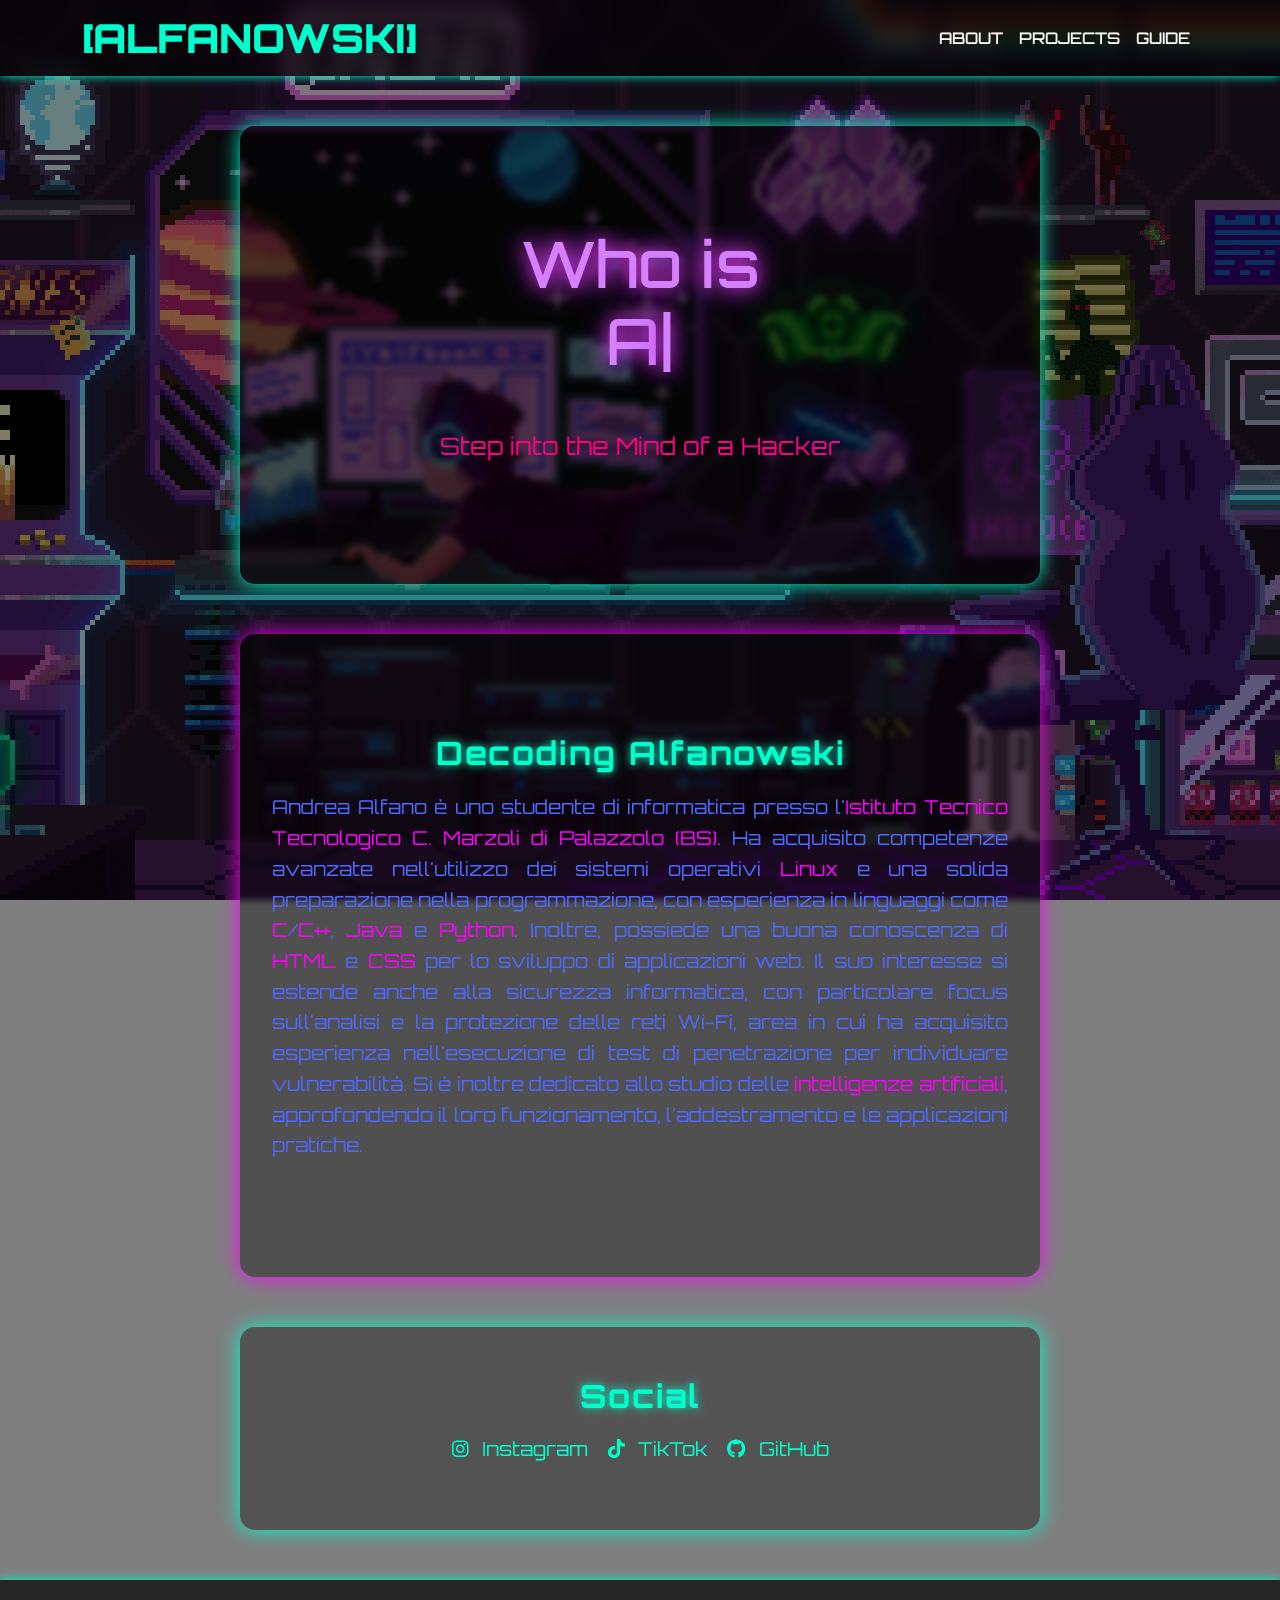
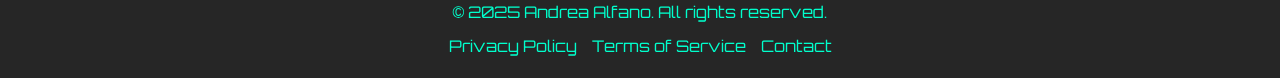
<file: pages/about.html>
<!DOCTYPE html>
<html lang="it">
<head>
    <meta charset="UTF-8">
    <meta name="viewport" content="width=device-width, initial-scale=1.0"> <!-- Meta tag viewport -->
    <title>Alfanowski - About</title>
    <link rel="icon" type="image/x-icon" href="../images/hacker.ico">
    <link rel="stylesheet" type="text/css" href="../css/cyberStyle.css">
    <link href="https://fonts.googleapis.com/css2?family=Orbitron:wght@400;700&display=swap" rel="stylesheet">
    <link href="https://cdn.jsdelivr.net/npm/bootstrap@5.3.0-alpha1/dist/css/bootstrap.min.css" rel="stylesheet">
    <link rel="stylesheet" href="https://cdnjs.cloudflare.com/ajax/libs/font-awesome/5.15.4/css/all.min.css">
    <script src="../js/hero.js"></script>
    <script src="../js/terminale.js"></script>
</head>
<body class="cyberpunk">
    <body class="cyberpunk">
       <!-- Navbar -->
       <nav class="navbar navbar-expand-lg navbar-dark bg-blurTransparent sticky-top">
        <div class="container">
            <a class="logo" href="../index.html">[Alfanowski]</a>
            <button class="navbar-toggler" type="button" data-bs-toggle="collapse" data-bs-target="#navbarNav" aria-controls="navbarNav" aria-expanded="false" aria-label="Toggle navigation">
                <span class="navbar-toggler-icon"></span>
            </button>
            <div class="collapse navbar-collapse" id="navbarNav">
                <ul class="navbar-nav ms-auto">
                    <li class="nav-item">
                        <a class="nav-link" href="about.html">ABOUT</a>
                    </li>
                    <li class="nav-item">
                        <a class="nav-link" href="projects.html">PROJECTS</a>
                    </li>
                    <li class="nav-item">
                        <a class="nav-link" href="guide.html">GUIDE</a>
                    </li>
                </ul>
            </div>
        </div>
        </nav>

    <!-- Hero Section -->
    <header class="hero">
        <h1 class="hero-title">
            <div id="typed-container">
                <span id="typed-text"></span><span class="cursor">|</span>
            </div>
        </h1>
        <p class="hero-subtitle">Step into the Mind of a Hacker</p>
    </header>

<!-- About Section -->
<section id="whoami" class="about-section">
    <div class="container">
        <h2 class="index">Decoding Alfanowski</h2>
        <p class="txt">
            Andrea Alfano è uno studente di informatica presso l'<a class="collegamenti" href="https://www.istitutomarzoli.edu.it">Istituto Tecnico Tecnologico C. Marzoli di Palazzolo (BS)</a>. Ha acquisito competenze avanzate nell'utilizzo dei sistemi operativi <a class="collegamenti" href="https://it.wikipedia.org/wiki/Linux">Linux</a> e una solida preparazione nella programmazione, con esperienza in linguaggi come <a class="collegamenti" href="https://it.wikipedia.org/wiki/C_(linguaggio_di_programmazione)">C</a>/<a class="collegamenti" href="https://it.wikipedia.org/wiki/C%2B%2B">C++</a>, <a class="collegamenti" href="https://it.wikipedia.org/wiki/Java_(linguaggio_di_programmazione)">Java</a> e <a class="collegamenti" href="https://it.wikipedia.org/wiki/Python">Python</a>. Inoltre, possiede una buona conoscenza di <a class="collegamenti" href="https://it.wikipedia.org/wiki/HTML">HTML</a> e <a class="collegamenti" href="https://it.wikipedia.org/wiki/CSS">CSS</a> per lo sviluppo di applicazioni web.
            Il suo interesse si estende anche alla sicurezza informatica, con particolare focus sull'analisi e la protezione delle reti Wi-Fi, area in cui ha acquisito esperienza nell'esecuzione di test di penetrazione per individuare vulnerabilità. Si è inoltre dedicato allo studio delle <a class="collegamenti" href="https://it.wikipedia.org/wiki/Intelligenza_artificiale">intelligenze artificiali</a>, approfondendo il loro funzionamento, l'addestramento e le applicazioni pratiche.
        </p>
    </div>
</section>


<!-- Social Section -->
<section class="social-section">
    <div class="container">
        <h2 class="index">Social</h2>
        <ul class="social-links">
            <li><a href="https://www.instagram.com/alfanoandreaa"><i class="fab fa-instagram"></i> Instagram</a></li>
            <li><a href="https://www.tiktok.com/@alfanoandreaa?"><i class="fab fa-tiktok"></i> TikTok</a></li>
            <li><a href="https://github.com/alfanoandrea"><i class="fab fa-github"></i> GitHub</a></li>
        </ul>
    </div>
</section>

    <!-- Footer -->
    <footer class="footer">
        <div class="container">
            <p class="footer-text">© 2025 Andrea Alfano. All rights reserved.</p>
            <ul class="footer-links">
                <li><a href="privacy.html">Privacy Policy</a></li>
                <li><a href="terms.html">Terms of Service</a></li>
                <li><a href="contact.html">Contact</a></li>
            </ul>
        </div>
    </footer>

    <script src="https://cdn.jsdelivr.net/npm/bootstrap@5.3.0-alpha1/dist/js/bootstrap.bundle.min.js"></script>

</body>
</html>
</file>
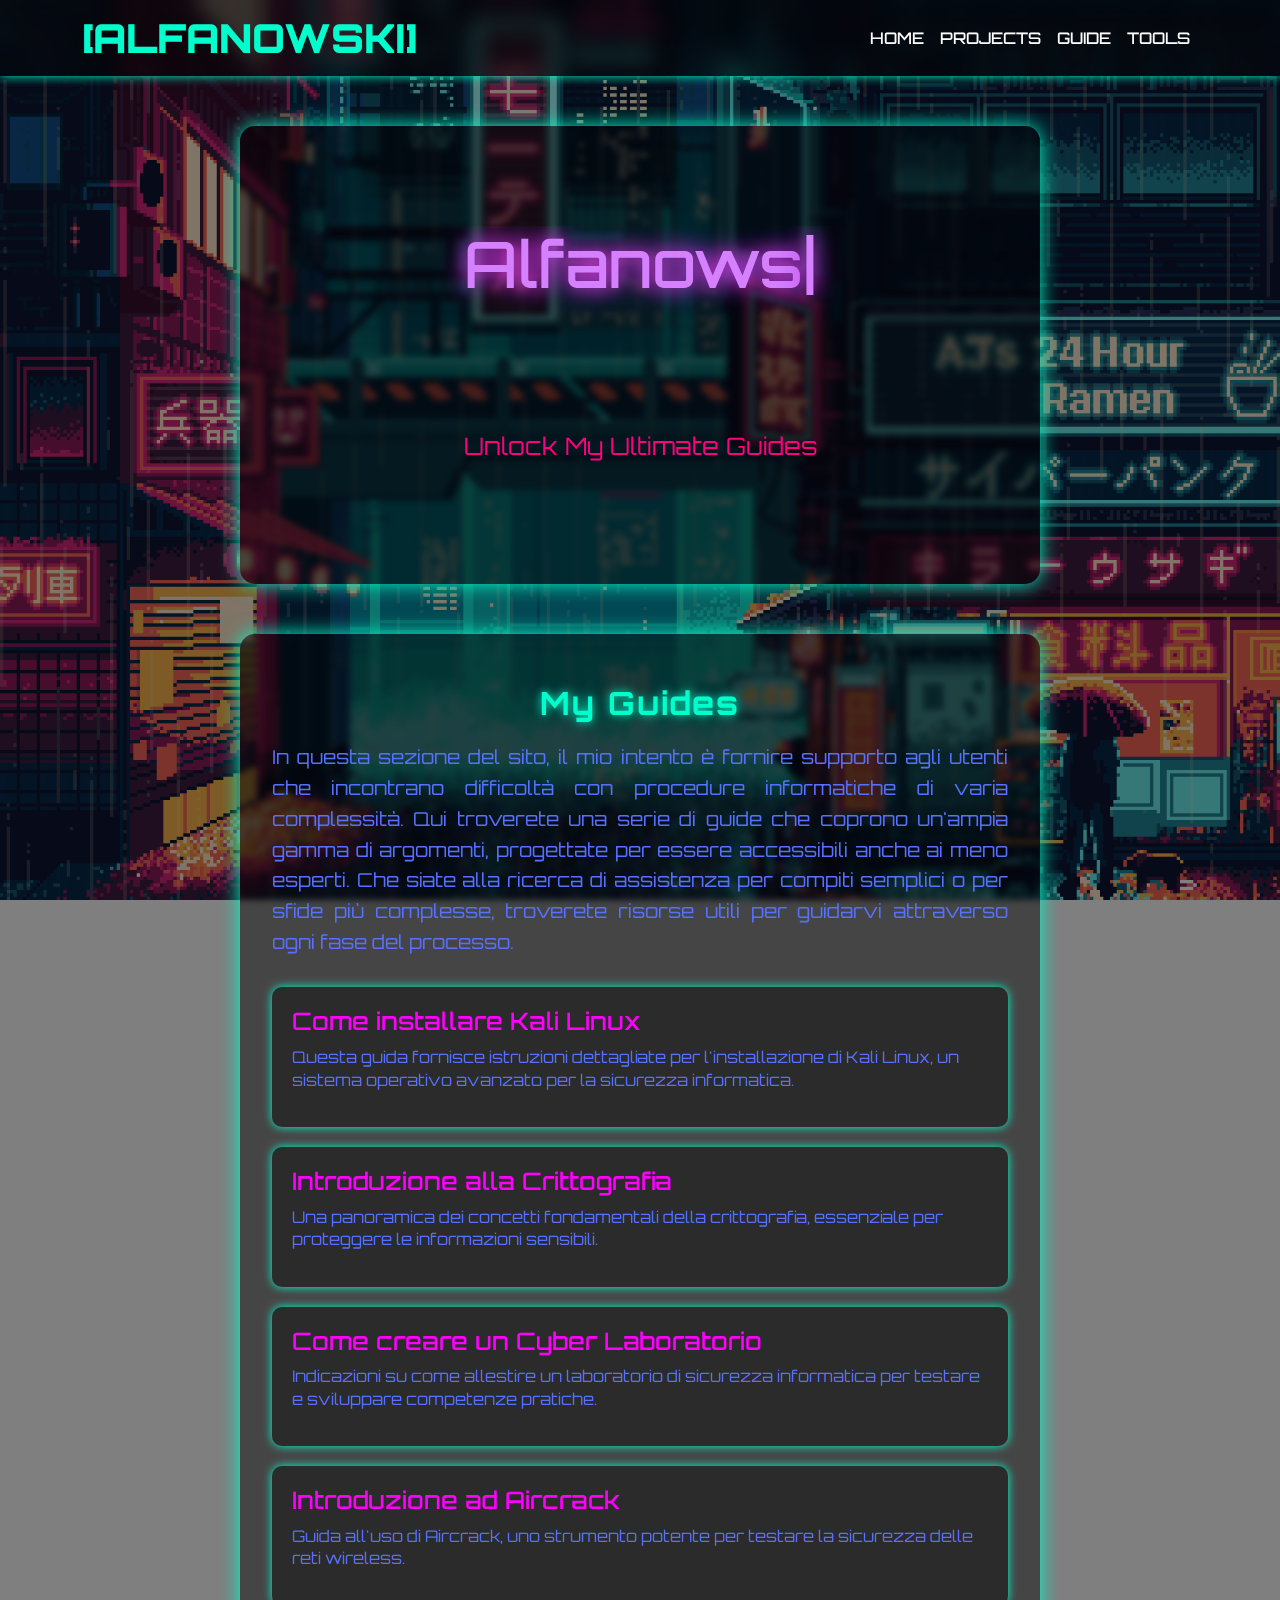
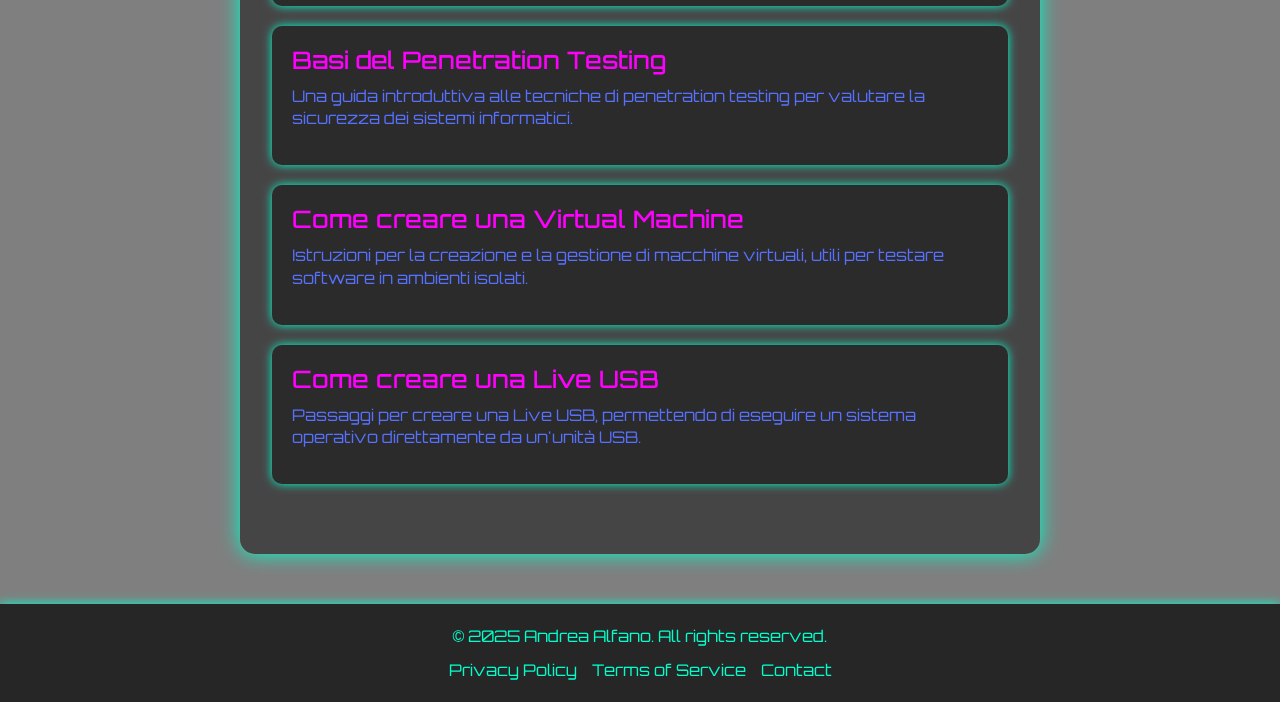
<file: pages/guide.html>
<!DOCTYPE html>
<html lang="it">
<head>
    <meta charset="UTF-8">
    <meta name="viewport" content="width=device-width, initial-scale=1.0">
    <title>Alfanowski - Guide</title>
    <link rel="icon" type="image/x-icon" href="../images/hacker.ico">
    <link rel="stylesheet" type="text/css" href="../css/cyberStyle.css">
    <link href="https://fonts.googleapis.com/css2?family=Orbitron:wght@400;700&display=swap" rel="stylesheet">
    <link href="https://cdn.jsdelivr.net/npm/bootstrap@5.3.0-alpha1/dist/css/bootstrap.min.css" rel="stylesheet">
    <link rel="stylesheet" href="https://cdnjs.cloudflare.com/ajax/libs/font-awesome/5.15.4/css/all.min.css">
</head>
<body class="cyberpunk">
    <!-- Navbar -->
    <nav class="navbar navbar-expand-lg navbar-dark bg-blurTransparent sticky-top">
        <div class="container">
            <a class="logo" href="../index.html">[Alfanowski]</a>
            <button class="navbar-toggler" type="button" data-bs-toggle="collapse" data-bs-target="#navbarNav" aria-controls="navbarNav" aria-expanded="false" aria-label="Toggle navigation">
                <span class="navbar-toggler-icon"></span>
            </button>
            <div class="collapse navbar-collapse" id="navbarNav">
                <ul class="navbar-nav ms-auto">
                    <li class="nav-item">
                        <a class="nav-link" href="../index.html">HOME</a>
                    </li>
                    <li class="nav-item">
                        <a class="nav-link" href="projects.html">PROJECTS</a>
                    </li>
                    <li class="nav-item">
                        <a class="nav-link" href="guide.html">GUIDE</a>
                    </li>
                    <li class="nav-item">
                        <a class="nav-link" href="tools.html">TOOLS</a>
                    </li>
                </ul>
            </div>
        </div>
    </nav>

    <!-- Hero Section -->
    <header class="hero">
        <h1 class="hero-title">
            <div id="typed-container">
                <span id="typed-text"></span><span class="cursor">|</span>
            </div>
        </h1>
        <p class="hero-subtitle">Unlock My Ultimate Guides</p>
    </header>

    <!-- Guides Section -->
    <section id="guides-container" class="guides-section">
        <div class="container">
            <h2 class="index">My Guides</h2>
            <p class="txt">
                In questa sezione del sito, il mio intento è fornire supporto agli utenti che incontrano difficoltà con procedure informatiche di varia complessità. 
                Qui troverete una serie di guide che coprono un'ampia gamma di argomenti, progettate per essere accessibili anche ai meno esperti. 
                Che siate alla ricerca di assistenza per compiti semplici o per sfide più complesse, troverete risorse utili per guidarvi attraverso ogni fase del processo.
            </p>
            <div class="guide-list">
                <div class="guide-item">
                    <h3><a class="collegamenti" href="../guide/kali_linux.html">Come installare Kali Linux</a></h3>
                    <p>Questa guida fornisce istruzioni dettagliate per l'installazione di Kali Linux, un sistema operativo avanzato per la sicurezza informatica.</p>
                </div>
                <div class="guide-item">
                    <h3><a class="collegamenti" href="../guide/crittografia.html">Introduzione alla Crittografia</a></h3>
                    <p>Una panoramica dei concetti fondamentali della crittografia, essenziale per proteggere le informazioni sensibili.</p>
                </div>
                <div class="guide-item">
                    <h3><a class="collegamenti" href="../guide/cyber_lab.html">Come creare un Cyber Laboratorio</a></h3>
                    <p>Indicazioni su come allestire un laboratorio di sicurezza informatica per testare e sviluppare competenze pratiche.</p>
                </div>
                <div class="guide-item">
                    <h3><a class="collegamenti" href="../guide/aircrack.html">Introduzione ad Aircrack</a></h3>
                    <p>Guida all'uso di Aircrack, uno strumento potente per testare la sicurezza delle reti wireless.</p>
                </div>
                <div class="guide-item">
                    <h3><a class="collegamenti" href="../guide/pentesting.html">Basi del Penetration Testing</a></h3>
                    <p>Una guida introduttiva alle tecniche di penetration testing per valutare la sicurezza dei sistemi informatici.</p>
                </div>
                <div class="guide-item">
                    <h3><a class="collegamenti" href="../guide/virtual_machines.html">Come creare una Virtual Machine</a></h3>
                    <p>Istruzioni per la creazione e la gestione di macchine virtuali, utili per testare software in ambienti isolati.</p>
                </div>
                <div class="guide-item">
                    <h3><a class="collegamenti" href="../guide/live_usb.html">Come creare una Live USB</a></h3>
                    <p>Passaggi per creare una Live USB, permettendo di eseguire un sistema operativo direttamente da un'unità USB.</p>
                </div>
                <!-- Aggiungi altre guide qui -->
            </div>
        </div>
    </section>

    <!-- Footer -->
    <footer class="footer">
        <div class="container">
            <p class="footer-text">© 2025 Andrea Alfano. All rights reserved.</p>
            <ul class="footer-links">
                <li><a href="privacy.html">Privacy Policy</a></li>
                <li><a href="terms.html">Terms of Service</a></li>
                <li><a href="contact.html">Contact</a></li>
            </ul>
        </div>
    </footer>

    <!-- Bootstrap JS and Popper.js -->
    <script src="https://cdn.jsdelivr.net/npm/@popperjs/core@2.11.6/dist/umd/popper.min.js"></script>
    <script src="https://cdn.jsdelivr.net/npm/bootstrap@5.3.0-alpha1/dist/js/bootstrap.min.js"></script>
    <script src="../js/hero.js" defer></script>
    <script src="../js/terminale.js" defer></script>
</body>
</html>
</file>
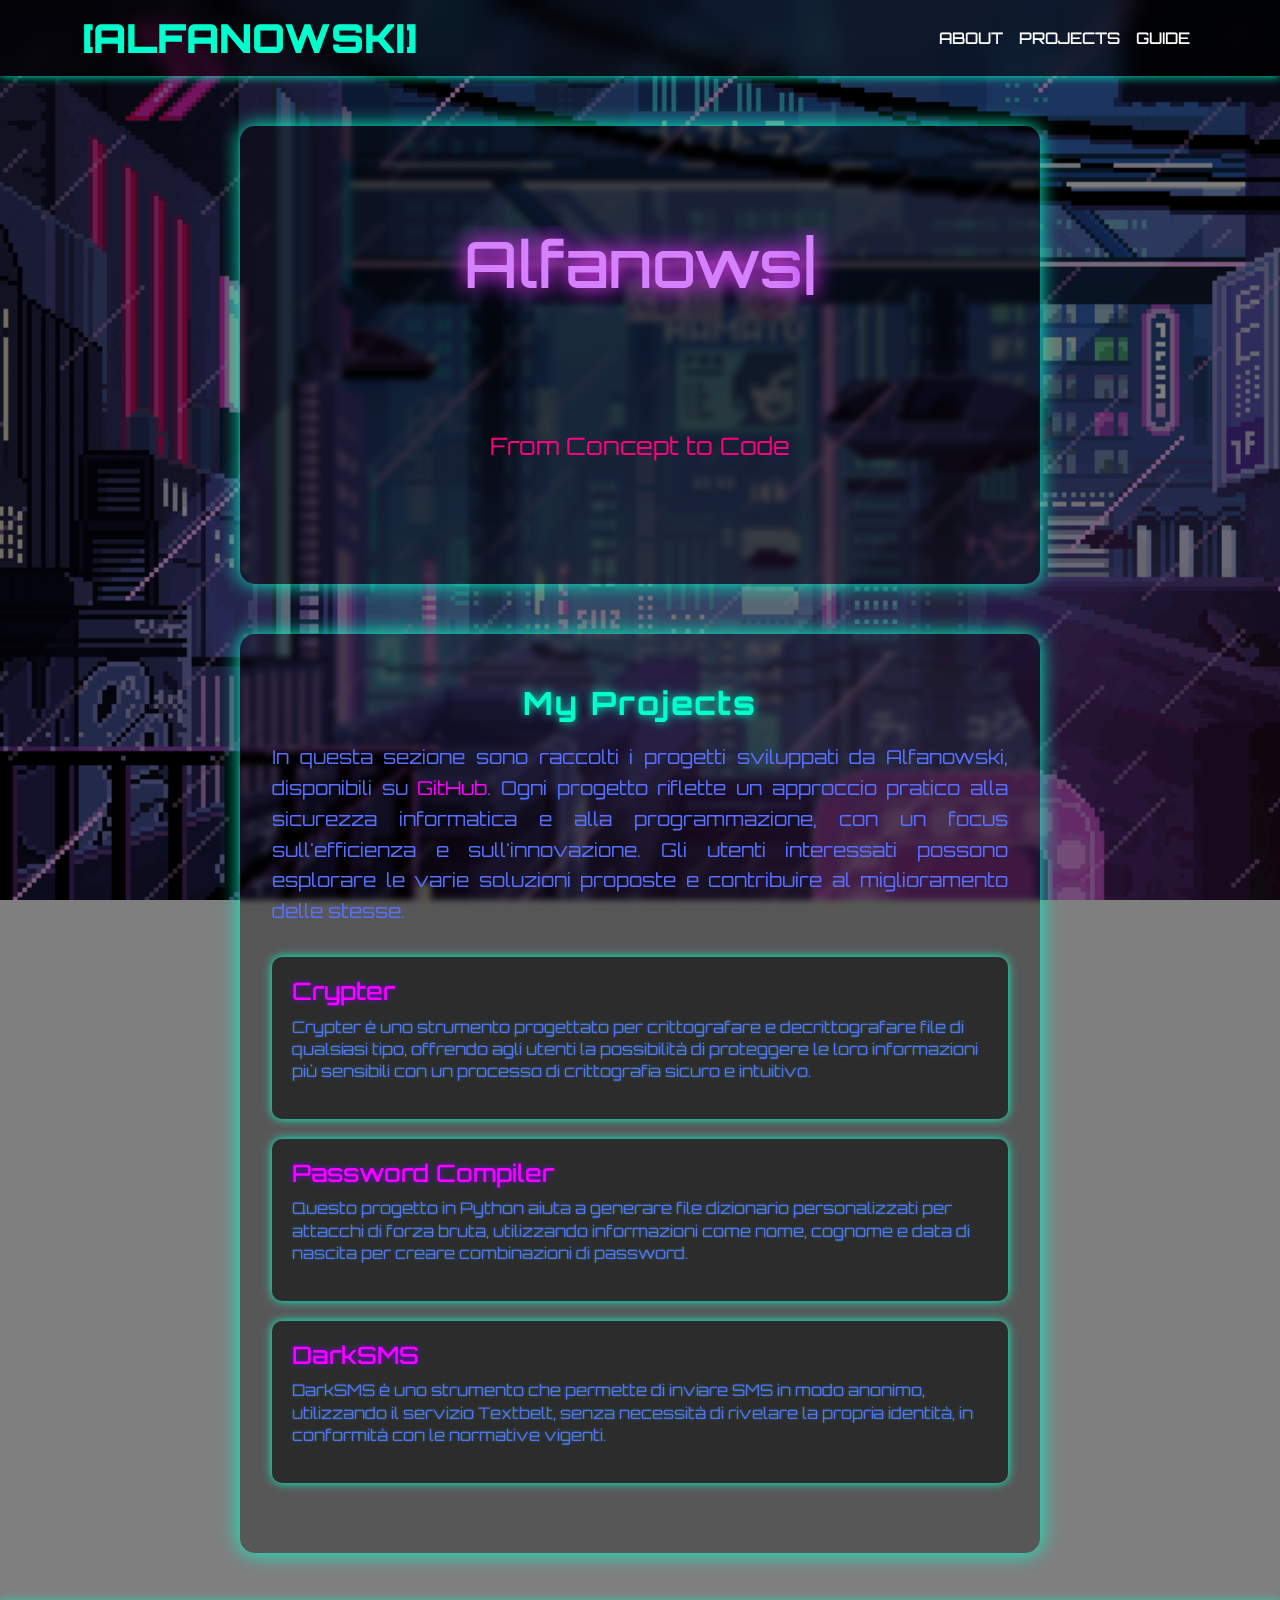
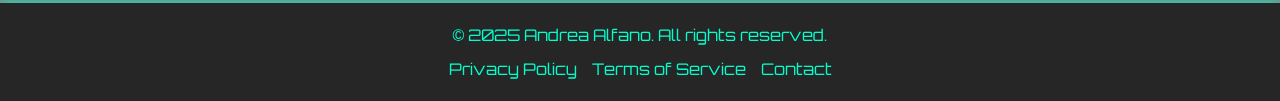
<file: pages/projects.html>
<!DOCTYPE html>
<html lang="it">
<head>
    <meta charset="UTF-8">
    <meta name="viewport" content="width=device-width, initial-scale=1.0">
    <title>Alfanowski - Projects</title>
    <link rel="icon" type="image/x-icon" href="../images/hacker.ico">
    <link rel="stylesheet" type="text/css" href="../css/cyberStyle.css">
    <link href="https://fonts.googleapis.com/css2?family=Orbitron:wght@400;700&display=swap" rel="stylesheet">
    <link href="https://cdn.jsdelivr.net/npm/bootstrap@5.3.0-alpha1/dist/css/bootstrap.min.css" rel="stylesheet">
    <link rel="stylesheet" href="https://cdnjs.cloudflare.com/ajax/libs/font-awesome/5.15.4/css/all.min.css">
</head>
<body class="cyberpunk">
    <!-- Navbar -->
    <nav class="navbar navbar-expand-lg navbar-dark bg-blurTransparent sticky-top">
        <div class="container">
            <a class="logo" href="../index.html">[Alfanowski]</a>
            <button class="navbar-toggler" type="button" data-bs-toggle="collapse" data-bs-target="#navbarNav" aria-controls="navbarNav" aria-expanded="false" aria-label="Toggle navigation">
                <span class="navbar-toggler-icon"></span>
            </button>
            <div class="collapse navbar-collapse" id="navbarNav">
                <ul class="navbar-nav ms-auto">
                    <li class="nav-item">
                        <a class="nav-link" href="about.html">ABOUT</a>
                    </li>
                    <li class="nav-item">
                        <a class="nav-link" href="projects.html">PROJECTS</a>
                    </li>
                    <li class="nav-item">
                        <a class="nav-link" href="guide.html">GUIDE</a>
                    </li>
                </ul>
            </div>
        </div>
    </nav>

    <!-- Hero Section -->
    <header class="hero">
        <h1 class="hero-title">
            <div id="typed-container">
                <span id="typed-text"></span><span class="cursor">|</span>
            </div>
        </h1>
        <p class="hero-subtitle">From Concept to Code</p>
    </header>

<!-- Projects Section -->
<section id="projects-container" class="projects-section">
    <div class="container">
        <h2 class="index">My Projects</h2>
        <p class="txt">
            In questa sezione sono raccolti i progetti sviluppati da Alfanowski, disponibili su <a class="collegamenti" href="https://github.com/alfanoandrea">GitHub</a>. 
            Ogni progetto riflette un approccio pratico alla sicurezza informatica e alla programmazione, con un focus sull'efficienza e sull'innovazione. 
            Gli utenti interessati possono esplorare le varie soluzioni proposte e contribuire al miglioramento delle stesse.
        </p>        
        <div class="project-list">
            <div class="project-item">
                <h3><a class="collegamenti" href="https://github.com/alfanoandrea/Crypter">Crypter</a></h3>
                <p>Crypter è uno strumento progettato per crittografare e decrittografare file di qualsiasi tipo, offrendo agli utenti la possibilità di proteggere le loro informazioni più sensibili con un processo di crittografia sicuro e intuitivo.</p>
            </div>
            <div class="project-item">
                <h3><a class="collegamenti" href="https://github.com/alfanoandrea/password-compiler">Password Compiler</a></h3>
                <p>Questo progetto in Python aiuta a generare file dizionario personalizzati per attacchi di forza bruta, utilizzando informazioni come nome, cognome e data di nascita per creare combinazioni di password.</p>
            </div>
            <div class="project-item">
                <h3><a class="collegamenti" href="https://github.com/alfanoandrea/DarkSms">DarkSMS</a></h3>
                <p>DarkSMS è uno strumento che permette di inviare SMS in modo anonimo, utilizzando il servizio Textbelt, senza necessità di rivelare la propria identità, in conformità con le normative vigenti.</p>
            </div>
        </div>
    </div>
</section>


    <!-- Footer -->
    <footer class="footer">
        <div class="container">
            <p class="footer-text">© 2025 Andrea Alfano. All rights reserved.</p>
            <ul class="footer-links">
                <li><a href="privacy.html">Privacy Policy</a></li>
                <li><a href="terms.html">Terms of Service</a></li>
                <li><a href="contact.html">Contact</a></li>
            </ul>
        </div>
    </footer>

    <!-- Bootstrap JS and Popper.js -->
    <script src="https://cdn.jsdelivr.net/npm/@popperjs/core@2.11.6/dist/umd/popper.min.js"></script>
    <script src="https://cdn.jsdelivr.net/npm/bootstrap@5.3.0-alpha1/dist/js/bootstrap.min.js"></script>
    <script src="../js/hero.js" defer></script>
    <script src="../js/terminale.js" defer></script>
</body>
</html>
</file>
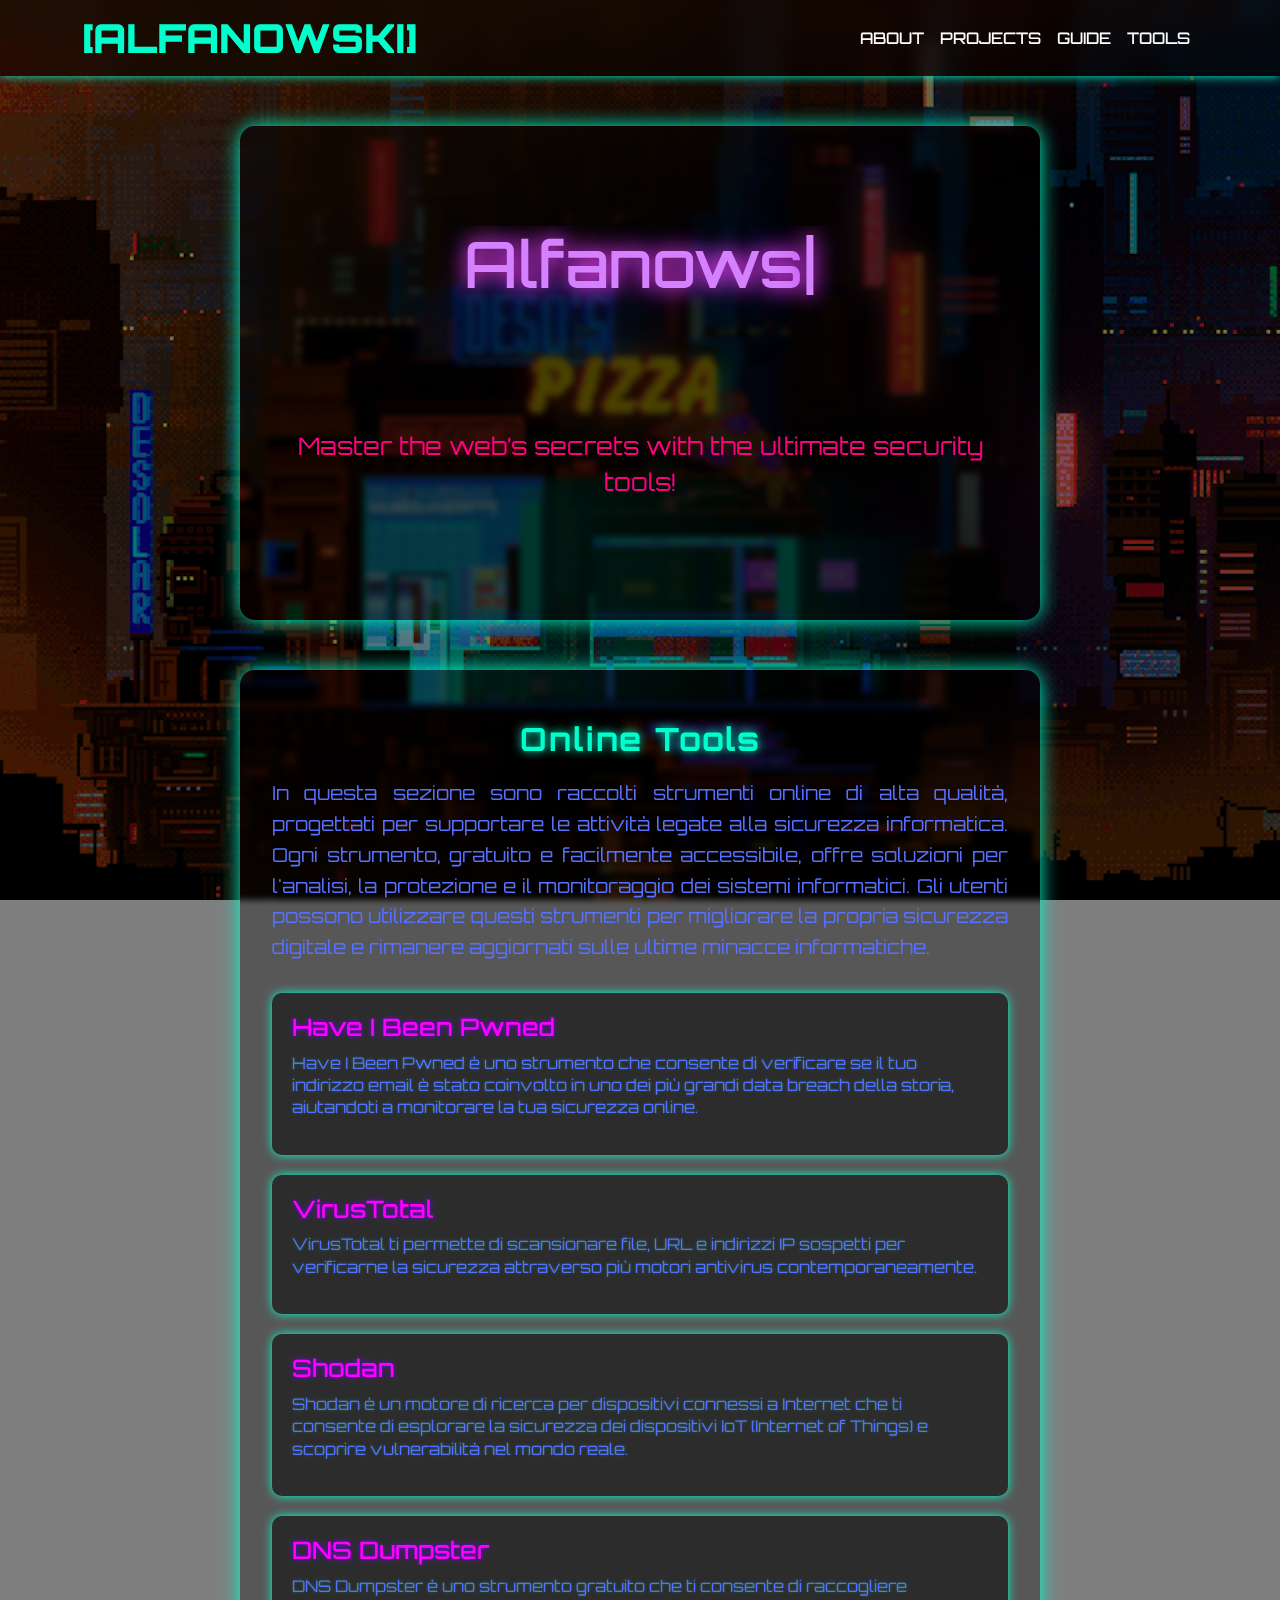
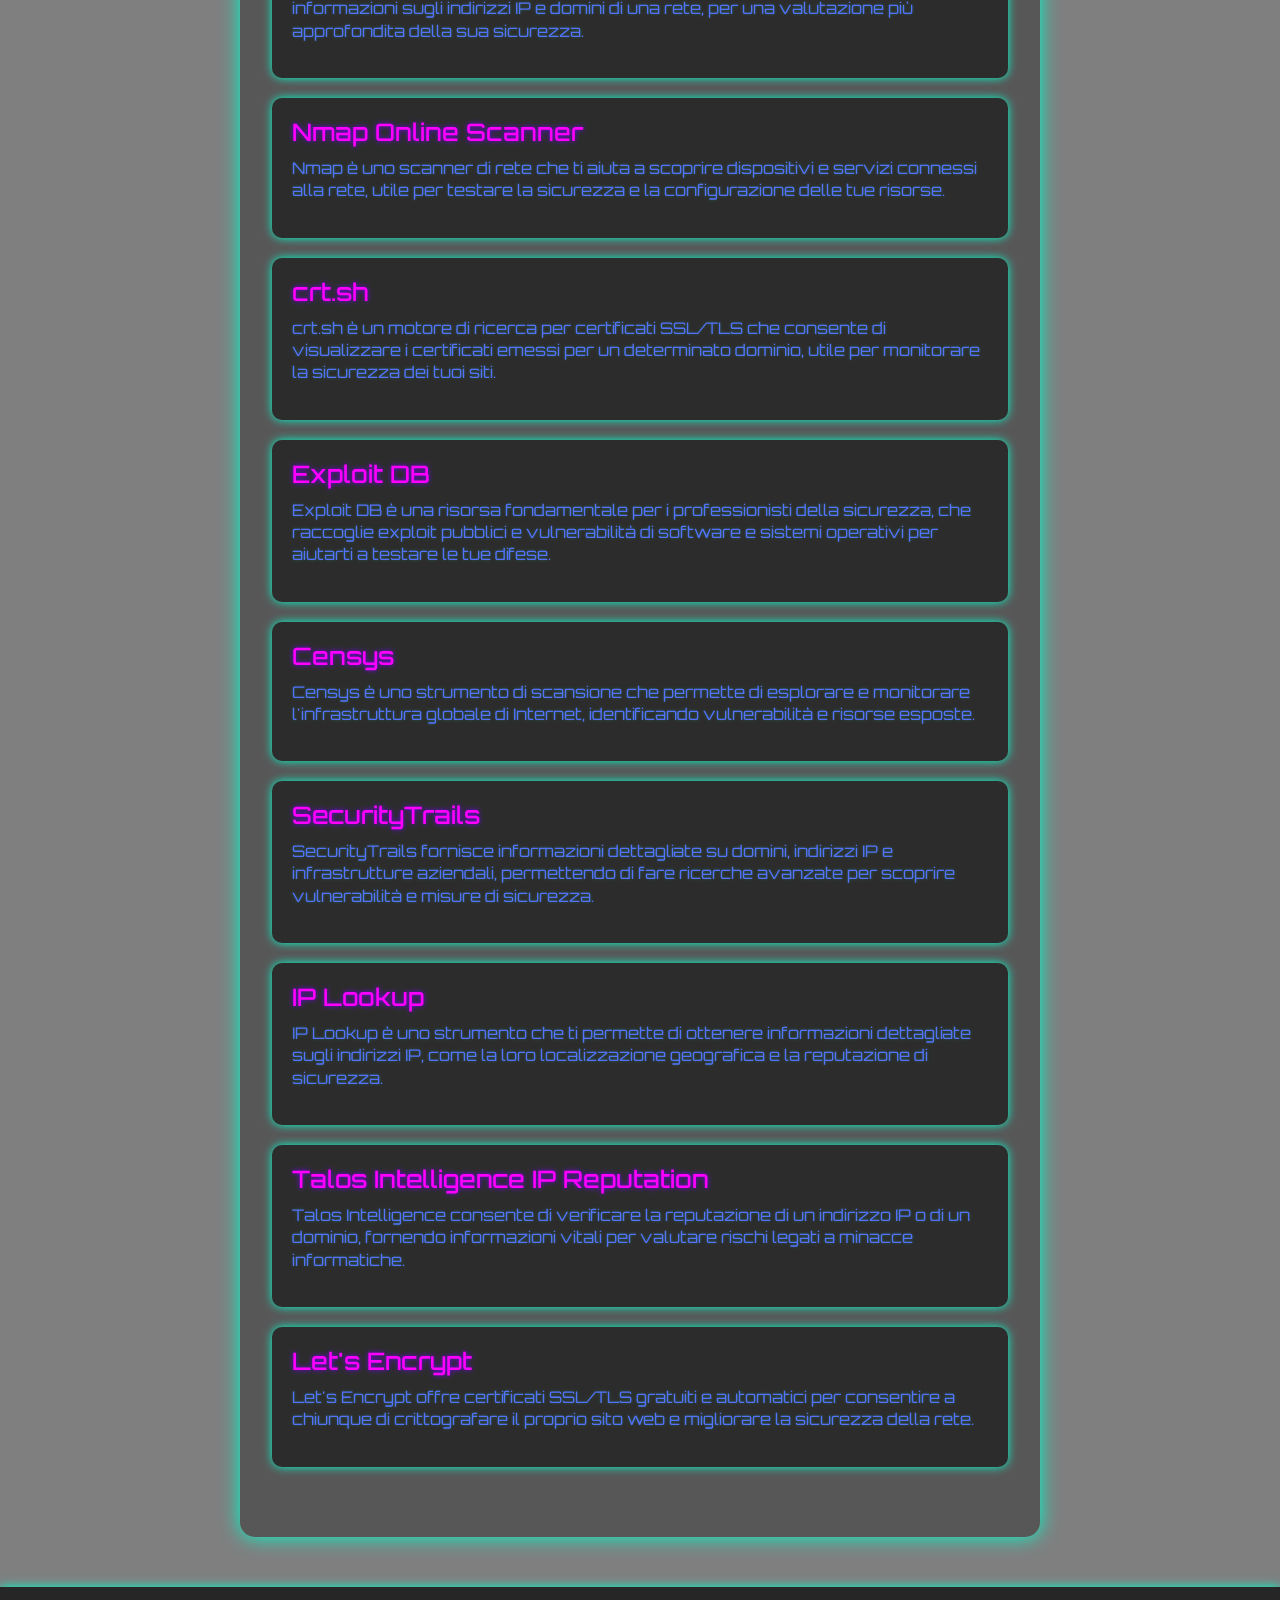
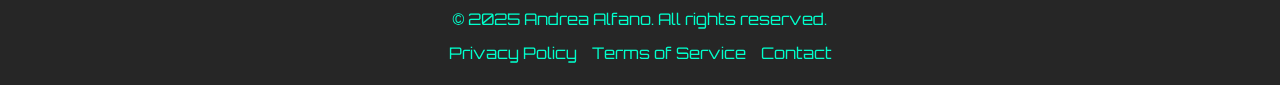
<file: pages/tools.html>
<!DOCTYPE html>
<html lang="it">
<head>
    <meta charset="UTF-8">
    <meta name="viewport" content="width=device-width, initial-scale=1.0">
    <title>Alfanowski - Projects</title>
    <link rel="icon" type="image/x-icon" href="../images/hacker.ico">
    <link rel="stylesheet" type="text/css" href="../css/cyberStyle.css">
    <link href="https://fonts.googleapis.com/css2?family=Orbitron:wght@400;700&display=swap" rel="stylesheet">
    <link href="https://cdn.jsdelivr.net/npm/bootstrap@5.3.0-alpha1/dist/css/bootstrap.min.css" rel="stylesheet">
    <link rel="stylesheet" href="https://cdnjs.cloudflare.com/ajax/libs/font-awesome/5.15.4/css/all.min.css">
</head>
<body class="cyberpunk">
    <!-- Navbar -->
    <nav class="navbar navbar-expand-lg navbar-dark bg-blurTransparent sticky-top">
        <div class="container">
            <a class="logo" href="../index.html">[Alfanowski]</a>
            <button class="navbar-toggler" type="button" data-bs-toggle="collapse" data-bs-target="#navbarNav" aria-controls="navbarNav" aria-expanded="false" aria-label="Toggle navigation">
                <span class="navbar-toggler-icon"></span>
            </button>
            <div class="collapse navbar-collapse" id="navbarNav">
                <ul class="navbar-nav ms-auto">
                    <li class="nav-item">
                        <a class="nav-link" href="about.html">ABOUT</a>
                    </li>
                    <li class="nav-item">
                        <a class="nav-link" href="projects.html">PROJECTS</a>
                    </li>
                    <li class="nav-item">
                        <a class="nav-link" href="guide.html">GUIDE</a>
                    </li>
                    <li class="nav-item">
                        <a class="nav-link" href="tools.html">TOOLS</a>
                    </li>
                </ul>
            </div>
        </div>
    </nav>

    <!-- Hero Section -->
    <header class="hero">
        <h1 class="hero-title">
            <div id="typed-container">
                <span id="typed-text"></span><span class="cursor">|</span>
            </div>
        </h1>
        <p class="hero-subtitle">Master the web’s secrets with the ultimate security tools!</p>
    </header>

<!-- Projects Section -->
<section id="projects-container" class="projects-section">
    <div class="container">
        <h2 class="index">Online Tools</h2>
        <p class="txt">
            In questa sezione sono raccolti strumenti online di alta qualità, progettati per supportare le attività legate alla sicurezza informatica. Ogni strumento, gratuito e facilmente accessibile, offre soluzioni per l'analisi, la protezione e il monitoraggio dei sistemi informatici. Gli utenti possono utilizzare questi strumenti per migliorare la propria sicurezza digitale e rimanere aggiornati sulle ultime minacce informatiche.
        </p>                
        <div class="project-list">
            <div class="project-item">
                <h3><a class="collegamenti" href="https://haveibeenpwned.com" target="_blank">Have I Been Pwned</a></h3>
                <p>Have I Been Pwned è uno strumento che consente di verificare se il tuo indirizzo email è stato coinvolto in uno dei più grandi data breach della storia, aiutandoti a monitorare la tua sicurezza online.</p>
            </div>
            <div class="project-item">
                <h3><a class="collegamenti" href="https://www.virustotal.com" target="_blank">VirusTotal</a></h3>
                <p>VirusTotal ti permette di scansionare file, URL e indirizzi IP sospetti per verificarne la sicurezza attraverso più motori antivirus contemporaneamente.</p>
            </div>
            <div class="project-item">
                <h3><a class="collegamenti" href="https://www.shodan.io" target="_blank">Shodan</a></h3>
                <p>Shodan è un motore di ricerca per dispositivi connessi a Internet che ti consente di esplorare la sicurezza dei dispositivi IoT (Internet of Things) e scoprire vulnerabilità nel mondo reale.</p>
            </div>
            <div class="project-item">
                <h3><a class="collegamenti" href="https://dnsdumpster.com" target="_blank">DNS Dumpster</a></h3>
                <p>DNS Dumpster è uno strumento gratuito che ti consente di raccogliere informazioni sugli indirizzi IP e domini di una rete, per una valutazione più approfondita della sua sicurezza.</p>
            </div>
            <div class="project-item">
                <h3><a class="collegamenti" href="https://nmap.org" target="_blank">Nmap Online Scanner</a></h3>
                <p>Nmap è uno scanner di rete che ti aiuta a scoprire dispositivi e servizi connessi alla rete, utile per testare la sicurezza e la configurazione delle tue risorse.</p>
            </div>
            <div class="project-item">
                <h3><a class="collegamenti" href="https://crt.sh" target="_blank">crt.sh</a></h3>
                <p>crt.sh è un motore di ricerca per certificati SSL/TLS che consente di visualizzare i certificati emessi per un determinato dominio, utile per monitorare la sicurezza dei tuoi siti.</p>
            </div>
            <div class="project-item">
                <h3><a class="collegamenti" href="https://www.exploit-db.com" target="_blank">Exploit DB</a></h3>
                <p>Exploit DB è una risorsa fondamentale per i professionisti della sicurezza, che raccoglie exploit pubblici e vulnerabilità di software e sistemi operativi per aiutarti a testare le tue difese.</p>
            </div>
            <div class="project-item">
                <h3><a class="collegamenti" href="https://www.censys.io" target="_blank">Censys</a></h3>
                <p>Censys è uno strumento di scansione che permette di esplorare e monitorare l'infrastruttura globale di Internet, identificando vulnerabilità e risorse esposte.</p>
            </div>
            <div class="project-item">
                <h3><a class="collegamenti" href="https://www.securitytrails.com" target="_blank">SecurityTrails</a></h3>
                <p>SecurityTrails fornisce informazioni dettagliate su domini, indirizzi IP e infrastrutture aziendali, permettendo di fare ricerche avanzate per scoprire vulnerabilità e misure di sicurezza.</p>
            </div>
            <div class="project-item">
                <h3><a class="collegamenti" href="https://www.wojciechwalat.pl/tools/ip-lookup/" target="_blank">IP Lookup</a></h3>
                <p>IP Lookup è uno strumento che ti permette di ottenere informazioni dettagliate sugli indirizzi IP, come la loro localizzazione geografica e la reputazione di sicurezza.</p>
            </div>
            <div class="project-item">
                <h3><a class="collegamenti" href="https://www.talosintelligence.com/reputation_center/lookup" target="_blank">Talos Intelligence IP Reputation</a></h3>
                <p>Talos Intelligence consente di verificare la reputazione di un indirizzo IP o di un dominio, fornendo informazioni vitali per valutare rischi legati a minacce informatiche.</p>
            </div>
            <div class="project-item">
                <h3><a class="collegamenti" href="https://www.letsencrypt.org" target="_blank">Let's Encrypt</a></h3>
                <p>Let's Encrypt offre certificati SSL/TLS gratuiti e automatici per consentire a chiunque di crittografare il proprio sito web e migliorare la sicurezza della rete.</p>
            </div>
        </div>        
    </div>
</section>


    <!-- Footer -->
    <footer class="footer">
        <div class="container">
            <p class="footer-text">© 2025 Andrea Alfano. All rights reserved.</p>
            <ul class="footer-links">
                <li><a href="privacy.html">Privacy Policy</a></li>
                <li><a href="terms.html">Terms of Service</a></li>
                <li><a href="contact.html">Contact</a></li>
            </ul>
        </div>
    </footer>

    <!-- Bootstrap JS and Popper.js -->
    <script src="https://cdn.jsdelivr.net/npm/@popperjs/core@2.11.6/dist/umd/popper.min.js"></script>
    <script src="https://cdn.jsdelivr.net/npm/bootstrap@5.3.0-alpha1/dist/js/bootstrap.min.js"></script>
    <script src="../js/hero.js"></script>
    <script src="../js/terminale.js"></script>
</body>
</html>
</file>
<file: css/cyberStyle.css>
/* ================== FONT E TEMA GENERALE ================== */
body.cyberpunk {
    font-family: 'Orbitron', sans-serif;
    background: #0f0f0f00 url('images/background.gif') no-repeat center center fixed;
    background-size: cover;
    color: #00ffcc;
    margin: 0;
    padding: 0;
}

/* ================== NAVBAR ================== */
.navbar {
    display: flex;
    justify-content: space-between;
    align-items: center;
    padding: 20px;
    background-color: rgba(0, 0, 0, 0.443); /* Trasparenza dello sfondo */
    box-shadow: 0 0 10px #00ffcc;
}

.bg-blurTransparent {
    background: rgba(0, 0, 0, 0.5);
    backdrop-filter: blur(10px);
}

.navbar .logo {
    font-size: 2.5rem;
    font-weight: 900;
    color: #00ffcc;
    text-transform: uppercase;
    text-decoration: none; /* Rimuove la sottolineatura */
}

.logo-container {
    display: flex;
    align-items: center;
    padding: 5px 15px;
    border-radius: 20px;
    background: linear-gradient(to right, rgba(255, 255, 255, 0.712), rgba(0, 0, 0, 0));
    transition: transform 0.3s ease, box-shadow 0.6s ease, background-color 0.6s ease;
    text-decoration: none;
}

.navbar .nav-link {
    color: #fff !important;
    text-decoration: none;
    font-weight: 500;
    transition: 0.3s ease;
}

.navbar .nav-link:hover {
    color: #ff0080 !important;
    text-shadow: 0 0 10px #ff0080;
}

.navbar-toggler-icon {
    background-color: #00ffcc00;
}

.navbar-toggler:focus {
    outline: none;
}

/* ================== HERO SECTION ================== */
.hero {
    text-align: center;
    padding: 100px 20px;
    background: rgba(0, 0, 0, 0.429);
    box-shadow: 0 0 20px #00ffcc;
    margin: 50px;
    border-radius: 15px;
    backdrop-filter: blur(3px); /* Aggiunge l'effetto di sfocatura */
    -webkit-backdrop-filter: blur(3px); /* Supporto per Safari */
    max-width: 800px; /* Riduce la larghezza massima */
    margin: 50px auto; /* Centra la sezione */
}

.hero-title {
    font-size: 4rem;
    color: #d580ff;
    text-shadow: 0 0 20px #ff4dff, 0 0 30px #6a0dad;
    overflow: hidden;
    white-space: nowrap;
}

.hero-subtitle {
    font-size: 1.5rem;
    color: #ff0080;
    margin: 10px 0 20px;
}

.hero-button {
    text-decoration: none;
    font-size: 1.4rem;
    color: #fff;
    background-color: rgba(208, 0, 255, 0.379);
    padding: 12px 25px;
    border-radius: 50px;
    box-shadow: 0 4px 10px rgba(0, 0, 0, 0.2), 0 2px 5px rgba(0, 0, 0, 0.1);
    font-weight: 600;
    text-transform: uppercase;
    letter-spacing: 2px;
    transition: 0.4s ease;
    border: 2px solid transparent;
}

.hero-button:hover {
    background-color: rgba(210, 0, 196, 0.7);
    box-shadow: 0 6px 15px rgba(0, 0, 0, 0.3), 0 3px 7px rgba(0, 0, 0, 0.2);
    transform: translateY(-3px);
}

.hero-button:active {
    transform: translateY(1px);
    box-shadow: 0 2px 5px rgba(0, 0, 0, 0.2), 0 1px 3px rgba(0, 0, 0, 0.1);
}

#typed-container {
    display: inline-block;
    height: 3em; /* Altezza fissa per riservare spazio */
    vertical-align: top; /* Allinea il contenitore in alto */
}

#typed-text {
    display: inline;
}

.cursor {
    display: inline;
    animation: blink 1s step-end infinite;
}

@keyframes blink {
    from, to {
        opacity: 1;
    }
    50% {
        opacity: 0;
    }
}

/* ================== NEWS SECTION ================== */
.news-section {
    margin: 50px;
    padding: 20px;
    background: rgba(0, 0, 0, 0.447);
    border-radius: 15px;
    box-shadow: 0 0 20px #00ffcc;
    position: relative;
    backdrop-filter: blur(3px); /* Aggiunge l'effetto di sfocatura */
    -webkit-backdrop-filter: blur(3px); /* Supporto per Safari */   
    max-width: 800px; /* Riduce la larghezza massima */
    margin: 50px auto; /* Centra la sezione */


}

.index {
    text-align: center;
    font-size: 2.5rem;
    color: #00ffcc;
    text-shadow: 0 0 10px #00ffcc;
    font-weight: 700;
    letter-spacing: 2px;
}

.news-list {
    list-style: none;
    padding: 0;
    margin-top: 30px;
}

.news-item {
    font-size: 1.5rem;
    padding: 12px;
    color: #00ffcc;
    border-bottom: 1px solid #00ffcc;
    background: rgba(0, 0, 0, 0);
    margin: 10px 0;
    border-radius: 8px;
    position: relative;
    transition: color 0.3s ease, background-color 0.3s ease;
    font-family: 'Orbitron', sans-serif;
}

.news-item:hover {
    color: #ff00ff;
    background-color: rgba(0, 0, 0, 0);
}

.news-item {
    opacity: 0;
    transform: translateY(20px);
    animation: fadeIn 0.5s ease-out forwards;
}

.news-item:nth-child(odd) {
    animation-delay: 0.2s;
}

.news-item:nth-child(even) {
    animation-delay: 0.4s;
}

.news-item::before {
    font-size: 1.8rem;
    color: #00ffcc;
    position: absolute;
    left: 10px;
    top: 50%;
    transform: translateY(-50%);
}

.news-item .text {
    font-size: 1.3rem;
    padding-left: 40px;
    transition: color 0.3s ease;
}

.news-item:hover .text {
    color: #ff00ff;
}

.news-item a {
    text-decoration: none;
    color: #2b00ff;
    transition: color 0.3s ease, text-shadow 0.3s ease;
}

.news-item a:hover {
    color: #ff00ff;
    text-shadow: 0 0 10px #ff00ff00, 0 0 20px #ff00ff;
}

.news-item a:active {
    color: #ff00ff;
    text-shadow: 0 0 5px #ff00ff;
}

.news-item a h4 {
    font-size: 1.4rem;
    font-weight: 700;
    margin-bottom: 5px;
}

.news-item a .pub-date {
    font-size: 1rem;
    color: #a1a1a1;
    margin-top: 5px;
}

@keyframes fadeIn {
    0% {
        opacity: 0;
        transform: translateY(20px);
    }
    100% {
        opacity: 1;
        transform: translateY(0);
    }
}

/* ================== FOOTER ================== */
.footer {
    background: rgba(0, 0, 0, 0.7); /* Colore di sfondo nero semitrasparente */
    color: #00ffcc; /* Colore del testo */
    text-align: center;
    padding: 20px 0;
    box-shadow: 0 0 10px #00ffcc;
    margin-top: 50px;
    border-radius: 0px;
    backdrop-filter: blur(3px); /* Aggiunge l'effetto di sfocatura */
    -webkit-backdrop-filter: blur(3px); /* Supporto per Safari */
}

.footer .container {
    display: flex;
    flex-direction: column;
    align-items: center;
}

.footer-text {
    margin: 0;
    font-size: 1rem;
}

.footer-links {
    list-style: none;
    padding: 0;
    margin: 10px 0 0 0;
    display: flex;
    gap: 15px;
}

.footer-links li {
    display: inline;
}

.footer-links a {
    color: #00ffcc;
    text-decoration: none;
    transition: color 0.3s ease;
}

.footer-links a:hover {
    color: #ff00ff;
}

/* ================== ABOUT ================== */
.about-section {
    padding: 100px 20px;
    background: rgba(0, 0, 0, 0.365);
    color: #4f69ff;
    border-radius: 15px;
    box-shadow: 0 0 20px #ff00ff;
    margin: 50px;
    max-width: 800px;
    margin: 50px auto; /* Centra la sezione */
    backdrop-filter: blur(3px); /* Aggiunge l'effetto di sfocatura */
    -webkit-backdrop-filter: blur(3px); /* Supporto per Safari */
}

.about-section .index {
    font-size: 2rem;
    margin-bottom: 20px;
    text-align: center;
    text-shadow: 0 0 10px #00ffcc;
}

.about-section .txt {
    font-size: 1.2rem;
    line-height: 1.6;
    text-align: justify;
    text-shadow: 0 0 5px #00ffcc00;
}

.about-section .collegamenti {
    color: #ff00ff;
    text-decoration: none;
    transition: color 0.3s ease;
}

.about-section .collegamenti:hover {
    color: #00ffcc;
}

/* ================== SOCIAL ================== */
.social-section {
    padding: 50px 20px;
    background: rgba(0, 0, 0, 0.342);
    color: #00ffcc;
    border-radius: 15px;
    box-shadow: 0 0 20px #00ffcc;
    margin: 50px 0;
    max-width: 800px;
    margin: 50px auto; /* Centra la sezione */
    text-align: center;
    backdrop-filter: blur(3px); /* Aggiunge l'effetto di sfocatura */
    -webkit-backdrop-filter: blur(3px); /* Supporto per Safari */
}

.social-section .index {
    font-size: 2rem;
    margin-bottom: 20px;
    text-shadow: 0 0 10px #00ffcc;
}

.social-section .social-links {
    list-style: none;
    padding: 0;
    display: flex;
    justify-content: center;
    gap: 20px;
}

.social-section .social-links li {
    display: inline;
}

.social-section .social-links a {
    color: #00ffcc;
    text-decoration: none;
    font-size: 1.2rem;
    transition: color 0.3s ease;
}

.social-section .social-links a:hover {
    color: #ff00ff;
}

.social-section .social-links i {
    margin-right: 8px;
}

/* ================== PROJECTS ================== */
.projects-section {
    padding: 50px 20px;
    background: rgba(0, 0, 0, 0.311);
    color: #5670ff;
    border-radius: 15px;
    box-shadow: 0 0 20px #00ffcc;
    margin: 50px 0;
    max-width: 800px;
    margin: 50px auto; /* Centra la sezione */
    backdrop-filter: blur(3px); /* Aggiunge l'effetto di sfocatura */
    -webkit-backdrop-filter: blur(3px); /* Supporto per Safari */

}

.projects-section .index {
    font-size: 2rem;
    margin-bottom: 20px;
    text-align: center;
    text-shadow: 0 0 10px #00ffcc;
}

.projects-section .txt {
    font-size: 1.2rem;
    line-height: 1.6;
    text-align: justify;
    text-shadow: 0 0 5px #00ffcc00;
}

.projects-section .collegamenti {
    color: #ff00ff;
    text-decoration: none;
    transition: color 0.3s ease;
}

.projects-section .collegamenti:hover {
    color: #00ffcc;
}

.project-list {
    margin-top: 30px;
}

.project-item {
    margin-bottom: 20px;
    padding: 20px;
    background: rgba(0, 0, 0, 0.5);
    border-radius: 10px;
    box-shadow: 0 0 10px #00ffcc;
}

.project-item h3 {
    font-size: 1.5rem;
    margin-bottom: 10px;
    text-shadow: 0 0 5px #7300ff;
}

.project-item p {
    font-size: 1rem;
    line-height: 1.4;
    text-shadow: 0 0 3px #00ffcc46;
}

/* ================== GUIDE ================== */
.guides-section {
    padding: 50px 20px;
    background: rgba(0, 0, 0, 0.452);
    color: #5670ff;
    border-radius: 15px;
    box-shadow: 0 0 20px #00ffcc;
    margin: 50px 0;
    max-width: 800px;
    margin: 50px auto; /* Centra la sezione */
    backdrop-filter: blur(3px); /* Aggiunge l'effetto di sfocatura */
    -webkit-backdrop-filter: blur(3px); /* Supporto per Safari */
}

.guides-section .index {
    font-size: 2rem;
    margin-bottom: 20px;
    text-align: center;
    text-shadow: 0 0 10px #00ffcc;
}

.guides-section .txt {
    font-size: 1.2rem;
    line-height: 1.6;
    text-align: justify;
    text-shadow: 0 0 5px #00ffcc00;
}

.guides-section .collegamenti {
    color: #ff00ff;
    text-decoration: none;
    transition: color 0.3s ease;
}

.guides-section .collegamenti:hover {
    color: #00ffcc;
}

.guide-list {
    margin-top: 30px;
}

.guide-item {
    margin-bottom: 20px;
    padding: 20px;
    background: rgba(0, 0, 0, 0.379);
    border-radius: 10px;
    box-shadow: 0 0 10px #00ffcc;
}

.guide-item h3 {
    font-size: 1.5rem;
    margin-bottom: 10px;
    text-shadow: 0 0 5px #00ffcc00;
}

.guide-item p {
    font-size: 1rem;
    line-height: 1.4;
    text-shadow: 0 0 3px #00ffcc00;
}

/* ================== RESPONSIVE DESIGN ================== */
@media (max-width: 768px) {
    .navbar {
        flex-direction: column;
        align-items: flex-start;
        padding: 25px;
    }

    .navbar .logo {
        font-size: 1.7rem;
    }

    .navbar-toggler {
        font-size: 1.5rem;
    }

    .nav-links {
        flex-direction: column;
        gap: 15px;
    }

    .hero {
        padding: 70px 30px;
        margin: 20px;
    }

    .hero-title {
        font-size: 1.7rem;
    }

    .hero-subtitle {
        font-size: 1.3rem;
    }

    .hero-button {
        font-size: 1.0rem;
        padding: 12px 20px;
    }

    .about-section, .social-section {
        padding: 20px 20px;
        margin: 20px 0;
        max-width: 90%; /* Riduce la larghezza massima */
        margin: 20px auto; /* Centra la sezione */
    }

    .about-section .index, .social-section .index {
        font-size: 1.5rem;
    }

    .about-section .txt, .social-section .social-links a {
        font-size: 1rem;
    }

    .footer-text {
        font-size: 0.9rem;
    }

    .footer-links {
        flex-direction: column;
        align-items: center;
    }

    .footer-links li {
        margin: 5px 0;
    }

    .index {
        font-size: 1.5rem;
    }

    .news-item {
        font-size: 0.5rem;
        padding: 15px;
    }

    .projects-section {
        padding: 30px 20px;
        margin: 20px 0;
        max-width: 90%; /* Riduce la larghezza massima */
        margin: 20px auto; /* Centra la sezione */
    }

    .projects-section .index {
        font-size: 1.5rem;
    }

    .projects-section .txt {
        font-size: 1rem;
    }

    .project-item h3 {
        font-size: 1.2rem;
    }

    .project-item p {
        font-size: 0.9rem;
    }
}

@media (max-width: 480px) {
    body {
        background-attachment: fixed; /* Impedisce lo scorrimento dell'immagine di sfondo */
        background-size: cover; /* Adatta l'immagine di sfondo allo schermo */
    }

    .navbar {
        flex-direction: column;
        align-items: flex-start;
        padding: 30px;
    }

    .navbar .logo {
        font-size: 2rem;
    }

    .navbar-toggler {
        font-size: 2rem; /* Aggiungi questa regola per aumentare la dimensione del pulsante della navbar */
    }

    .hero {
        padding: 30px 20px;
        margin: 10px;
        margin-top: 50px;

    }

    .hero-title {
        font-size: 2rem;
    }

    .hero-subtitle {
        font-size: 1.2rem;
    }

    .hero-button {
        font-size: 0.8rem;
        padding: 10px 18px;
    }

    .about-section, .social-section, .news-section {
        padding: 30px 10px;
        margin: 20px 0;
        max-width: 90%; /* Riduce la larghezza massima */
        margin: 20px auto; /* Centra la sezione */
        margin-top: 50px;
    }

    .about-section .index, .social-section .index {
        font-size: 1.2rem;
    }

    .about-section .txt, .social-section .social-links a {
        font-size: 0.9rem;
    }

    .footer-text {
        font-size: 0.8rem;
    }

    .footer-links {
        flex-direction: column;
        align-items: center;
    }

    .footer-links li {
        margin: 5px 0;
    }

    .index {
        font-size: 1.5rem;
    }

    .news-item {
        font-size: 1rem;
        padding: 12px;
    }

    .projects-section {
        padding: 20px 10px;
        margin: 10px 0;
        max-width: 90%; /* Riduce la larghezza massima */
        margin: 10px auto; /* Centra la sezione */
        margin-top: 50px;
    }

    .projects-section .index {
        font-size: 1.2rem;
    }

    .projects-section .txt {
        font-size: 0.9rem;
    }

    .project-item h3 {
        font-size: 1rem;
    }

    .project-item p {
        font-size: 0.8rem;
    }

    .guide-section {
        padding: 20px 10px;
        margin: 10px 0;
        max-width: 90%; /* Riduce la larghezza massima */
        margin: 10px auto; /* Centra la sezione */
        margin-top: 50px;
    }

    .guide-section .index {
        font-size: 1.2rem;
    }

    .guide-section .txt {
        font-size: 0.9rem;
    }

    .guide-item h3 {
        font-size: 1rem;
    }

    .guide-item p {
        font-size: 0.8rem;
    }
}
</file>
